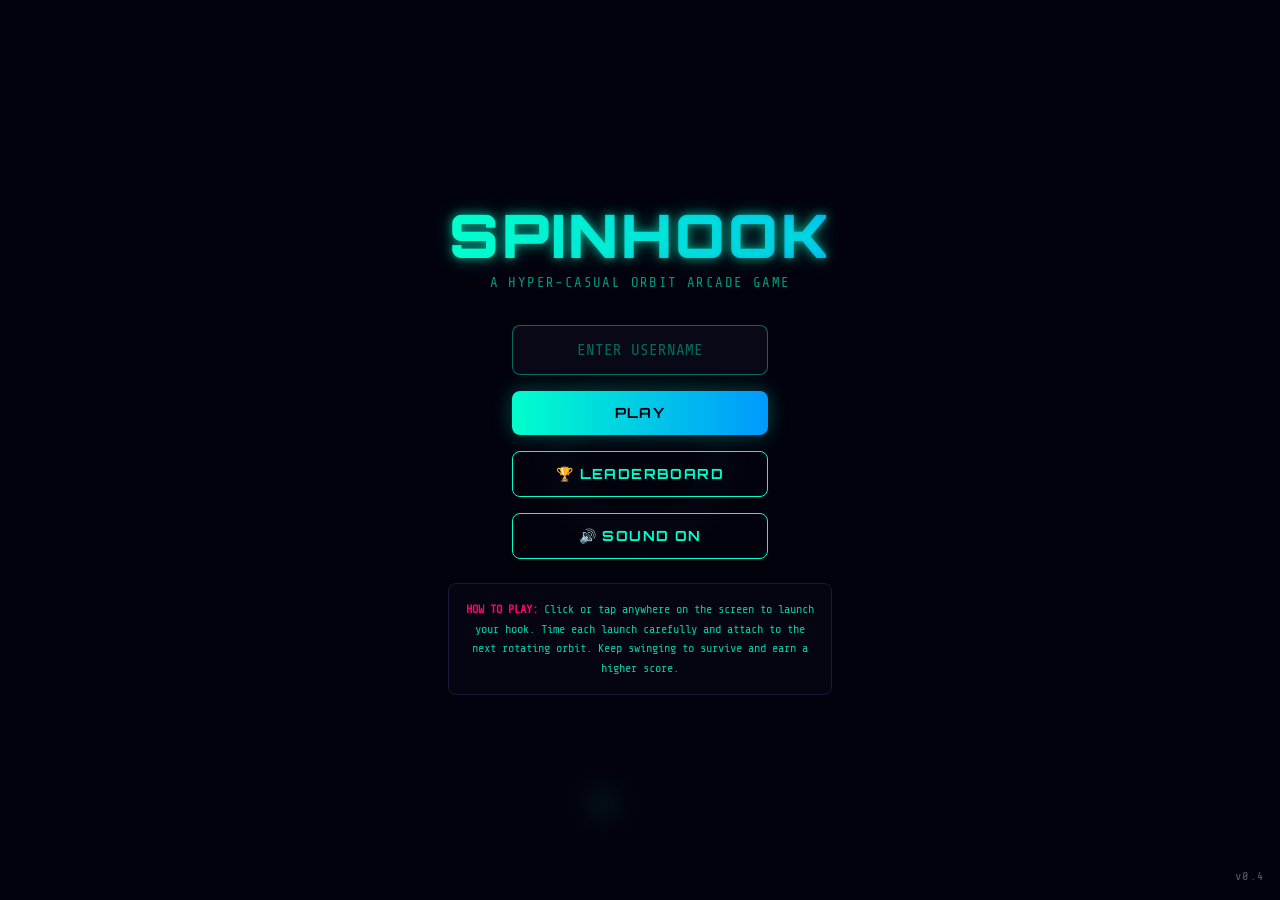
<file: index.html>
<!DOCTYPE html>
<html lang="en">
<head>
    <link rel="icon" type="image/png" href="assets/favicon/favicon-96x96.png" sizes="96x96">
    <link rel="icon" type="image/svg+xml" href="assets/favicon/favicon.svg">
    <link rel="shortcut icon" href="assets/favicon/favicon.ico">
    <link rel="apple-touch-icon" sizes="180x180" href="assets/favicon/apple-touch-icon.png">
    <link rel="canonical" href="https://spinhook.ir">
    <link rel="manifest" href="site.webmanifest">
    <title>SpinHook: A Hyper-Casual Orbit Arcade Game</title>
    <meta charset="UTF-8">
    <meta name="viewport" content="width=device-width, initial-scale=1.0, maximum-scale=1.0, user-scalable=no">
    <meta name="apple-mobile-web-app-title" content="SpinHook">
    <meta name="description" content="SpinHook is a fast-paced hyper-casual orbit arcade game where you launch, swing, and hook between rotating orbits to survive, earn points, and beat your personal best.">
    <meta name="author" content="Sepand Haghighi">
    <meta name="robots" content="index, follow">
    <meta property="og:title" content="SpinHook: A Hyper-Casual Orbit Arcade Game">
    <meta property="og:description" content="SpinHook is a fast-paced hyper-casual orbit arcade game where you launch, swing, and hook between rotating orbits to survive, earn points, and beat your personal best.">
    <meta property="og:type" content="website">
    <meta property="og:url" content="https://spinhook.ir">
    <meta property="og:image" content="https://spinhook.ir/assets/og-preview.png">
    <meta name="twitter:card" content="summary_large_image">
    <meta name="twitter:title" content="SpinHook: A Hyper-Casual Orbit Arcade Game">
    <meta name="twitter:description" content="SpinHook is a fast-paced hyper-casual orbit arcade game where you launch, swing, and hook between rotating orbits to survive, earn points, and beat your personal best.">
    <meta name="twitter:image" content="https://spinhook.ir/assets/og-preview.png">
    <meta name="theme-color" content="#050510">
    <script src="libs/tailwindcss.js"></script>
    <script src="libs/phaser.min.js"></script>
    <link href="style.css" rel="stylesheet" type="text/css">
</head>
<body class="w-screen h-screen overflow-hidden flex justify-center items-center m-0 p-0">
    <div class="relative w-screen h-screen overflow-hidden bg-[#050510]">
        <div id="game-container" class="w-full h-full"></div>
        <div id="hud-overlay" class="absolute top-0 left-0 w-full p-6 flex justify-between items-start pointer-events-none hidden z-10">
            <div class="absolute top-6 left-1/2 -translate-x-1/2 flex flex-col items-center">
                <span class="text-xs text-white/50 uppercase tracking-widest arcade-font">
                    Player
                </span>
                <span id="hud-player" class="text-xl font-bold text-white tracking-wider arcade-font">
                    -
                </span>
            </div>
            <div class="flex flex-col">
                <span class="text-xs text-[#00ffcc]/60 uppercase tracking-widest arcade-font">Active Score</span>
                <span id="hud-score" class="text-3xl font-black text-[#00ffcc] neon-glow-cyan">0</span>
            </div>
            <div class="flex flex-col items-end">
                <span class="text-xs text-[#ff006e]/60 uppercase tracking-widest arcade-font">Personal Best</span>
                <span id="hud-high-score" class="text-3xl font-black text-[#ff006e] neon-glow-pink">0</span>
                <span id="hud-record" class="hidden text-[10px] text-[#ffff00] arcade-font uppercase">NEW RECORD!</span>
            </div>
            <button id="pause-btn" class="pointer-events-auto fixed bottom-6 left-6 px-4 py-2 border border-[#00ffcc]/50 text-[#00ffcc] rounded-lg arcade-font text-xs uppercase hover:bg-[#00ffcc]/10 hover:border-[#00ffcc] transition">
                ⏸ PAUSE
            </button>

        </div>
        <div id="menu-overlay" class="absolute inset-0 bg-[#03030d]/85 backdrop-blur-md flex flex-col justify-center items-center p-6 text-center z-20 transition-all duration-300">
            <h1 class="text-4xl md:text-6xl font-black tracking-wider text-transparent bg-clip-text bg-gradient-to-r from-[#00ffcc] to-[#0099ff] uppercase neon-glow-cyan mb-2">
                SPINHOOK
            </h1>
            <p class="text-xs md:text-sm text-[#00ffcc]/60 tracking-widest uppercase arcade-font mb-8">
                A Hyper-Casual Orbit Arcade Game
            </p>
            <div class="flex flex-col items-center gap-4 mb-6">
                <input id="username-input" type="text" maxlength="12" placeholder="ENTER USERNAME" class="w-64 px-4 py-3 bg-[#080816] border border-[#00ffcc]/40 rounded-lg text-[#00ffcc] text-center arcade-font uppercase placeholder:text-[#00ffcc]/40 focus:outline-none focus:border-[#00ffcc] focus:shadow-[0_0_20px_rgba(0,255,204,0.25)] transition"/>

                <button id="play-btn" class="w-64 px-8 py-3 bg-gradient-to-r from-[#00ffcc] to-[#0099ff] hover:from-[#00e6b8] hover:to-[#0088ee] text-[#03030d] font-bold tracking-widest rounded-lg shadow-[0_0_20px_rgba(0,255,204,0.3)] transition transform hover:scale-105 active:scale-95 uppercase text-sm">
                    PLAY
                </button>

                <button id="leaderboard-btn" class="w-64 px-8 py-3 border border-[#00ffcc] text-[#00ffcc] font-bold tracking-widest rounded-lg hover:bg-[#00ffcc]/10 hover:shadow-[0_0_18px_rgba(0,255,204,0.2)] transition transform hover:scale-105 active:scale-95 uppercase text-sm">
                    🏆 LEADERBOARD
                </button>

                <button id="sound-btn" class="w-64 px-8 py-3 border border-[#00ffcc] text-[#00ffcc] font-bold tracking-widest rounded-lg hover:bg-[#00ffcc]/10 hover:shadow-[0_0_18px_rgba(0,255,204,0.2)] transition transform hover:scale-105 active:scale-95 uppercase text-sm">
                    🔊 SOUND ON
                </button>
            </div>

            <div class="border border-[#1a1a3a] rounded-lg p-4 bg-[#080816]/50 max-w-sm">
                <p class="text-xs text-[#00ffcc]/80 leading-relaxed arcade-font">
                    <span class="text-[#ff006e] font-bold">HOW TO PLAY:</span>
                    Click or tap anywhere on the screen to launch your hook.
                    Time each launch carefully and attach to the next rotating orbit.
                    Keep swinging to survive and earn a higher score.
                </p>
            </div>
        </div>
        <div id="gameover-overlay" class="absolute inset-0 bg-[#03030d]/90 backdrop-blur-md flex flex-col justify-center items-center p-6 text-center z-20 hidden transition-all duration-300">
            <h2 class="text-3xl md:text-5xl font-black tracking-widest text-[#ff006e] neon-glow-pink uppercase mb-1">
                GAME OVER
            </h2>
            <p class="text-xs text-white/40 tracking-widest uppercase arcade-font mb-8">
                Your hook missed the next orbit.
            </p>

            <div class="flex gap-12 mb-8">
                <div class="flex flex-col items-center">
                    <span class="text-[10px] text-white/50 tracking-wider uppercase arcade-font">Score</span>
                    <span id="final-score" class="text-4xl font-black text-[#00ffcc] neon-glow-cyan">0</span>
                </div>
                <div class="flex flex-col items-center">
                    <span class="text-[10px] text-white/50 tracking-wider uppercase arcade-font">Best</span>
                    <span id="record-score" class="text-4xl font-black text-[#ff006e] neon-glow-pink">0</span>
                </div>
            </div>

            <button id="retry-btn" class="px-8 py-3 border border-[#ff006e] text-[#ff006e] font-bold tracking-widest rounded-lg hover:bg-[#ff006e]/10 transition transform hover:scale-105 active:scale-95 uppercase text-sm">
                PLAY AGAIN
            </button>
        </div>
    </div>
    <div
        id="game-version"
        class="absolute bottom-4 right-4 text-[10px] md:text-xs text-white/35 arcade-font tracking-widest pointer-events-none z-30">
        v0.3
    </div>
    <div id="leaderboard-overlay" class="absolute inset-0 bg-[#03030d]/90 hidden flex-col justify-center items-center p-6 z-40">
        <h2 class="text-3xl font-black text-[#00ffcc] mb-6">
            🏆 LEADERBOARD
        </h2>
        <div id="leaderboard-list" class="w-full max-w-2xl max-h-[60vh] md:max-h-[55vh] overflow-y-auto rounded-lg border border-[#1a1a3a] bg-[#080816]/60 p-4">
        </div>
        <button id="close-leaderboard" class="w-64 mt-6 px-8 py-3 border border-[#00ffcc] text-[#00ffcc] font-bold tracking-widest rounded-lg hover:bg-[#00ffcc]/10 hover:shadow-[0_0_18px_rgba(0,255,204,0.2)] transition transform hover:scale-105 active:scale-95 uppercase text-sm">
            BACK
        </button>
    </div>
    <script src="script.js"></script>
</body>
</html>
</file>
<file: style.css>
@font-face {
    font-family: "Orbitron";
    src: url("assets/fonts/Orbitron-Regular.ttf") format("truetype");
    font-weight: 400;
    font-style: normal;
}

@font-face {
    font-family: "Orbitron";
    src: url("assets/fonts/Orbitron-Bold.ttf") format("truetype");
    font-weight: 700;
    font-style: normal;
}

@font-face {
    font-family: "Orbitron";
    src: url("assets/fonts/Orbitron-Black.ttf") format("truetype");
    font-weight: 900;
    font-style: normal;
}

@font-face {
    font-family: "Share Tech Mono";
    src: url("assets/fonts/ShareTechMono-Regular.ttf") format("truetype");
    font-weight: 400;
    font-style: normal;
}

body {
    font-family: 'Orbitron', sans-serif;
    background-color: #03030d;
    background-image: 
        radial-gradient(at 50% 100%, #150a30 0px, transparent 50%),
        radial-gradient(at 0% 0%, #05141a 0px, transparent 50%);
    touch-action: none;
    user-select: none;
    -webkit-user-select: none;
}
        
.arcade-font {
    font-family: 'Share Tech Mono', monospace;
}

.neon-glow-cyan {
    text-shadow: 0 0 10px rgba(0, 255, 204, 0.6), 0 0 20px rgba(0, 255, 204, 0.3);
}

.neon-glow-pink {
    text-shadow: 0 0 10px rgba(255, 0, 110, 0.6), 0 0 20px rgba(255, 0, 110, 0.3);
}

#leaderboard-list::-webkit-scrollbar {
    width: 8px;
}

#leaderboard-list::-webkit-scrollbar-track {
    background: rgba(255, 255, 255, 0.05);
    border-radius: 999px;
}

#leaderboard-list::-webkit-scrollbar-thumb {
    background: rgba(0, 255, 204, 0.5);
    border-radius: 999px;
}

#leaderboard-list::-webkit-scrollbar-thumb:hover {
    background: rgba(0, 255, 204, 0.8);
}
</file>
